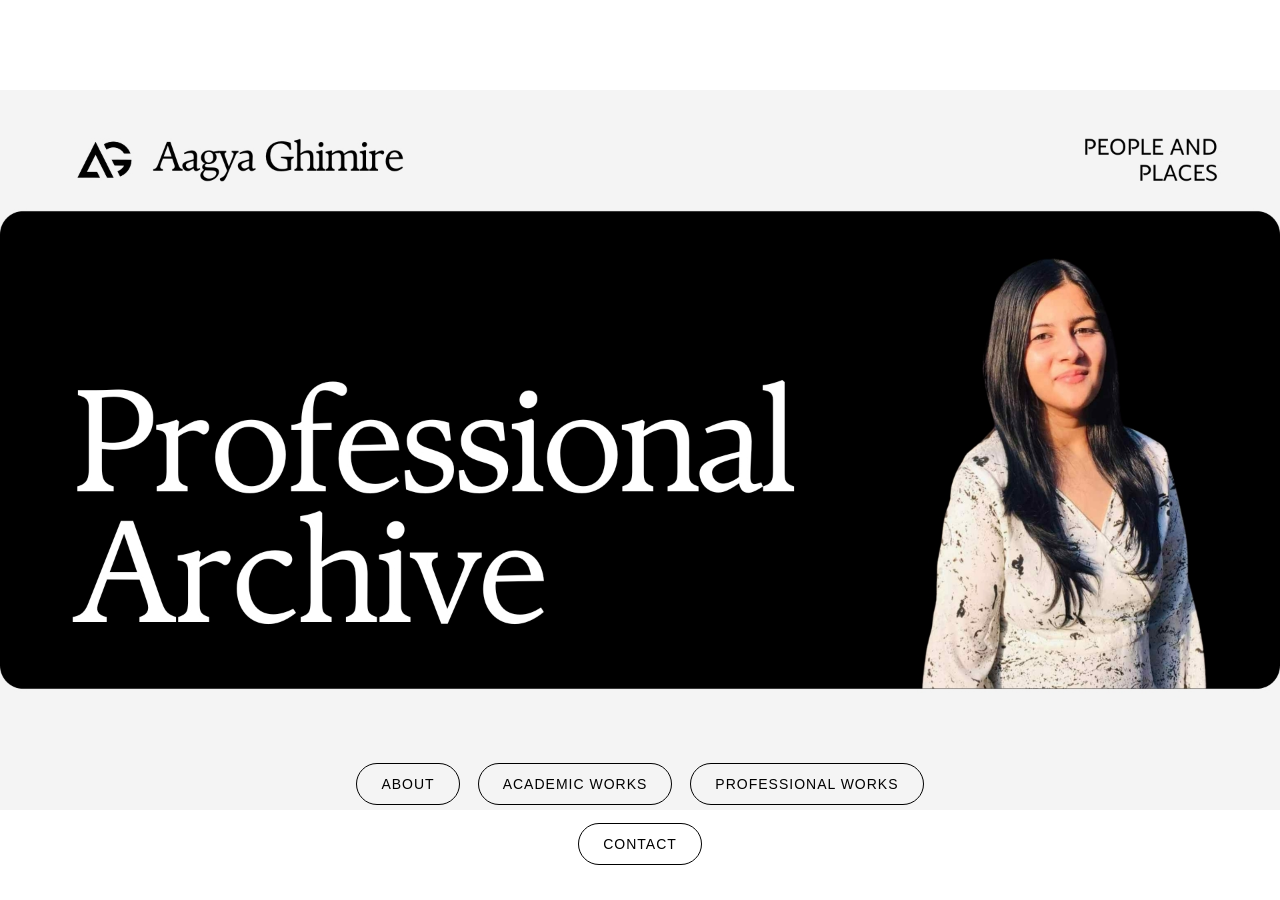
<file: index.html>
<!DOCTYPE html>
<html>
<head>
<title>Home</title>
<link rel="stylesheet" href="css/style.css">
</head>
<body>

<div class="hero">

<img src="images/home-hero.jpg">

<div class="home-nav">

<a class="btn" href="about.html">ABOUT</a>

<a class="btn" href="academic.html">
ACADEMIC WORKS
</a>

<a class="btn" href="professional.html">
PROFESSIONAL WORKS
</a>

<a class="btn" href="contact.html">
CONTACT
</a>

</div>

</div>

</body>
</html>
</file>
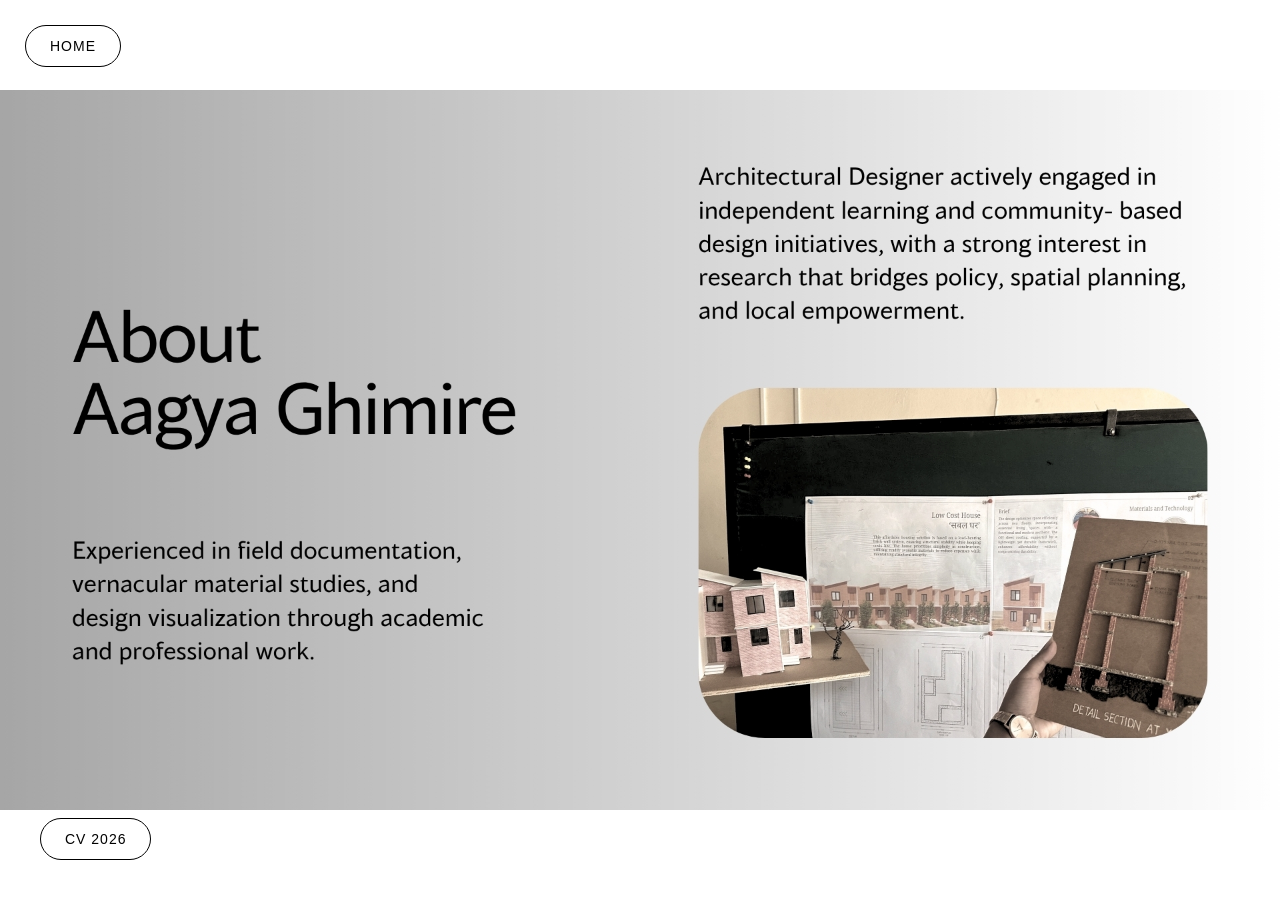
<file: about.html>
<!DOCTYPE html>
<html>
<head>
<title>About</title>
<link rel="stylesheet" href="css/style.css">
</head>
<body>

<a class="btn home-btn" href="index.html">
HOME
</a>

<div class="about-page">

<img src="images/about-profile.jpg">

<a class="btn cv-btn"
href="https://heyzine.com/flip-book/26b24159ec.html"
target="_blank">

CV 2026

</a>

</div>

</body>
</html>
</file>
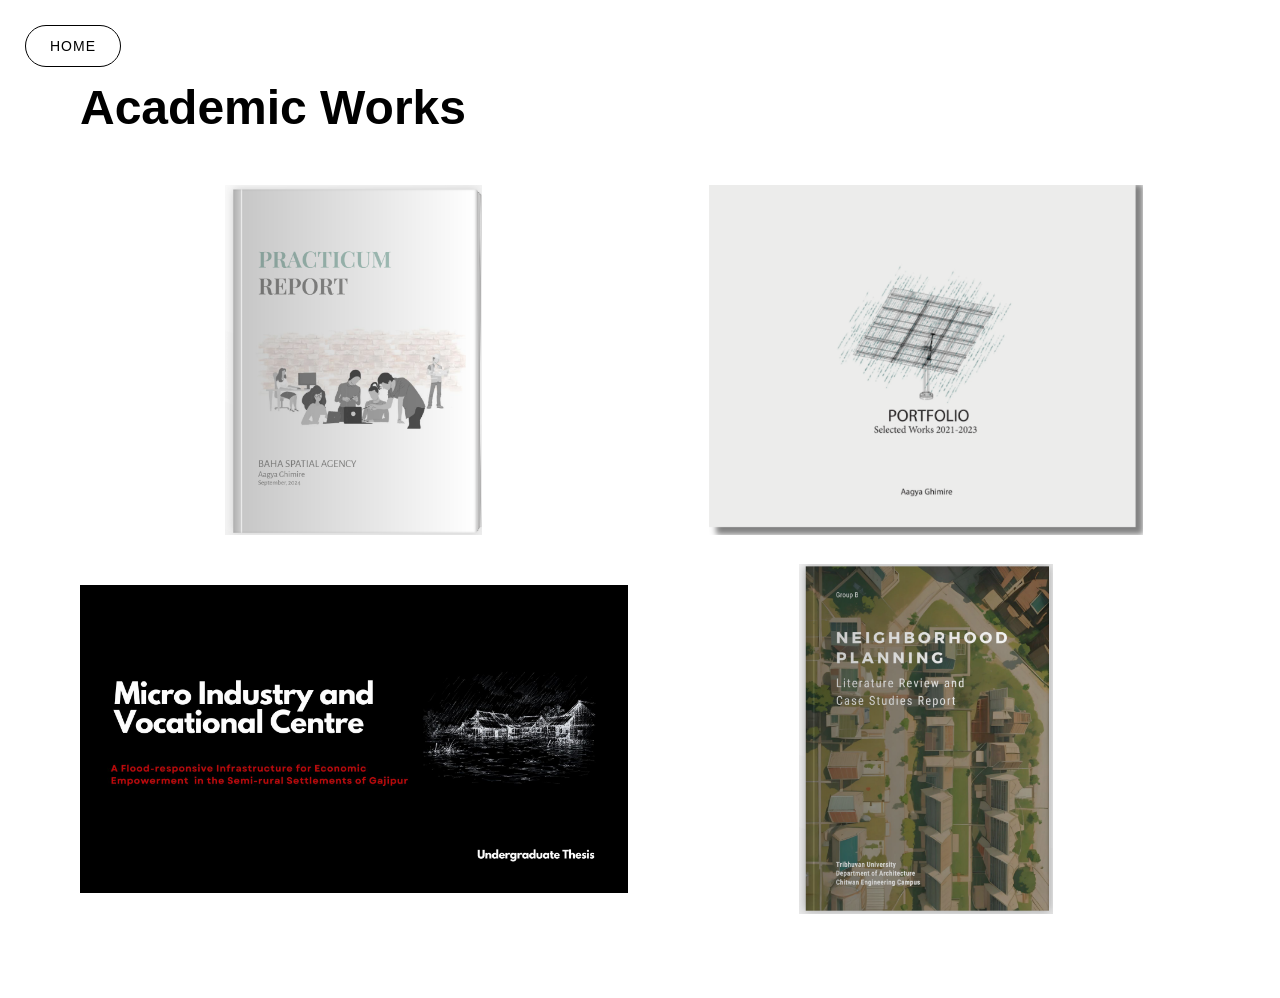
<file: academic.html>
<!DOCTYPE html>
<html>
<head>
<title>Academic</title>
<link rel="stylesheet" href="css/style.css">
</head>
<body>

<a class="btn home-btn" href="index.html">
HOME
</a>

<div class="academic-page">

<h1 class="academic-title">
Academic Works
</h1>

<div class="academic-grid">

<a href="https://heyzine.com/flip-book/0d83771187.html">
<img src="images/academic-01.png">
</a>

<a href="https://heyzine.com/flip-book/7416e0487f.html">
<img src="images/academic-02.png">
</a>

<a href="https://heyzine.com/flip-book/531ed7a734.html">
<img src="images/academic-03.jpg">
</a>

<a href="https://heyzine.com/flip-book/d63253dfa7.html">
<img src="images/academic-04.png">
</a>

</div>

</div>

</body>
</html>
</file>
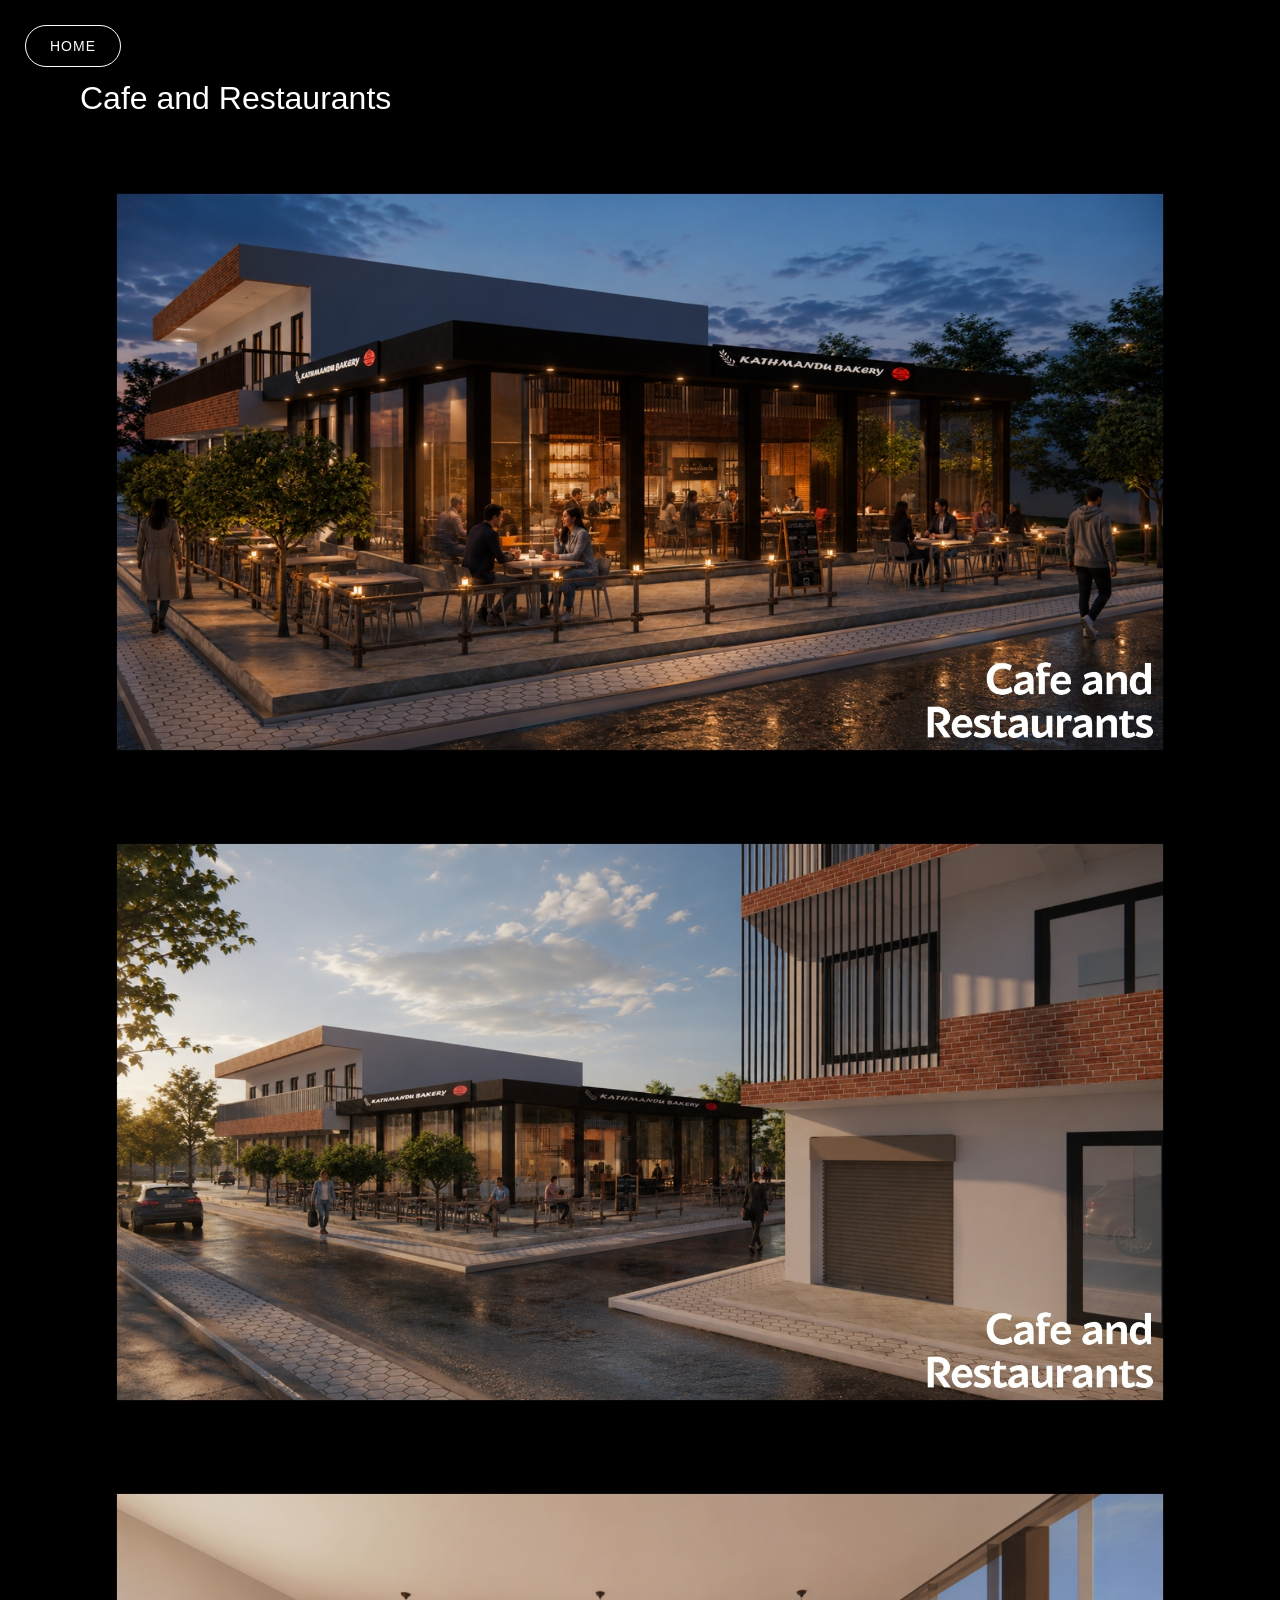
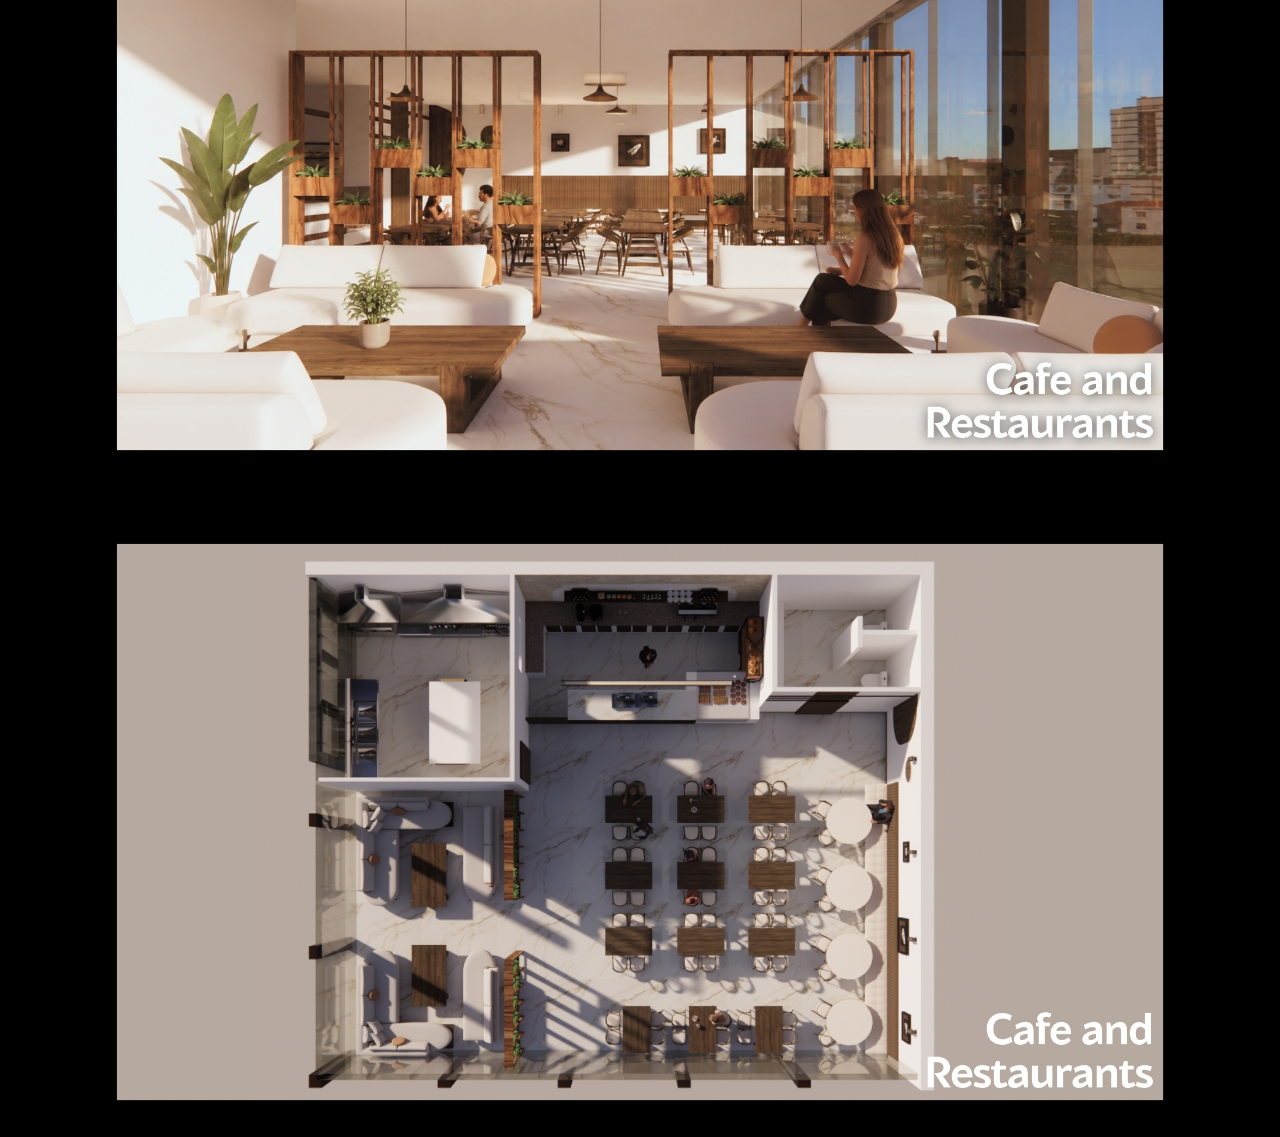
<file: cafe.html>
<!DOCTYPE html>
<html>
<head>
<title>Cafe</title>
<link rel="stylesheet" href="css/style.css">
</head>

<body class="project-page">

<a class="btn home-btn" href="index.html">
HOME
</a>

<h1>Cafe and Restaurants</h1>

<img src="images/cafe-01.jpg">
<img src="images/cafe-02.jpg">
<img src="images/cafe-03.jpg">
<img src="images/cafe-04.jpg">

</body>
</html>
</file>
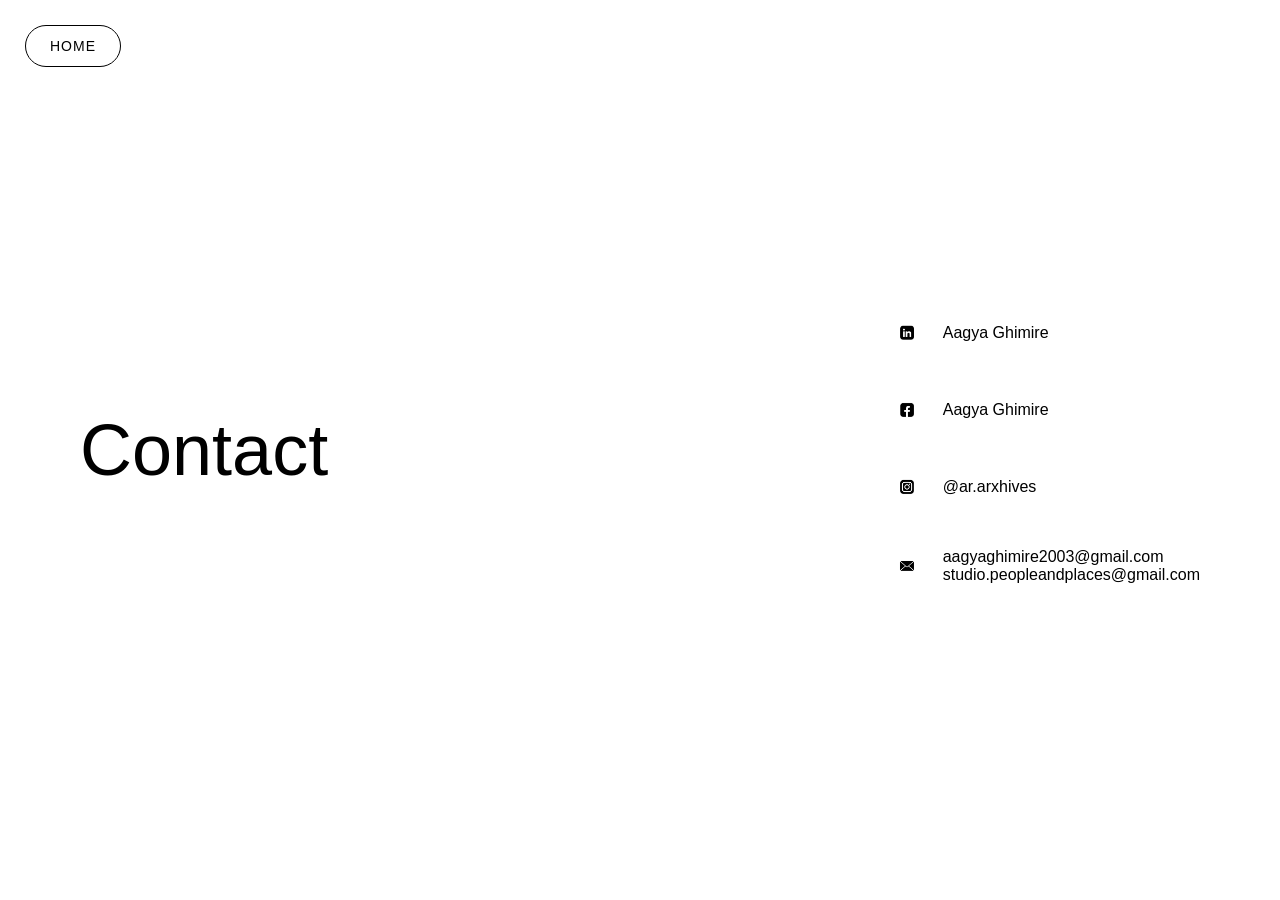
<file: contact.html>
<!DOCTYPE html>
<html>
<head>
<title>Contact</title>
<link rel="stylesheet" href="css/style.css">
</head>
<body>

<a class="btn home-btn" href="index.html">
HOME
</a>

<div class="contact-page">

<div class="contact-title">
Contact
</div>

<div class="contact-right">

<a class="contact-item"
href="https://www.linkedin.com/in/aagya-ghimire-953a95229/?originalSubdomain=np">

<img src="images/linkedin.jpg">

<span>Aagya Ghimire</span>

</a>

<a class="contact-item"
href="https://www.facebook.com/aagyaghimire2003">

<img src="images/facebook.jpg">

<span>Aagya Ghimire</span>

</a>

<a class="contact-item"
href="https://www.instagram.com/ar.arxhives/">

<img src="images/instagram.jpg">

<span>@ar.arxhives</span>

</a>

<a class="contact-item"
href="mailto:aagyaghimire2003@gmail.com">

<img src="images/email.jpg">

<span>
aagyaghimire2003@gmail.com<br>
studio.peopleandplaces@gmail.com
</span>

</a>

</div>

</div>

</body>
</html>
</file>
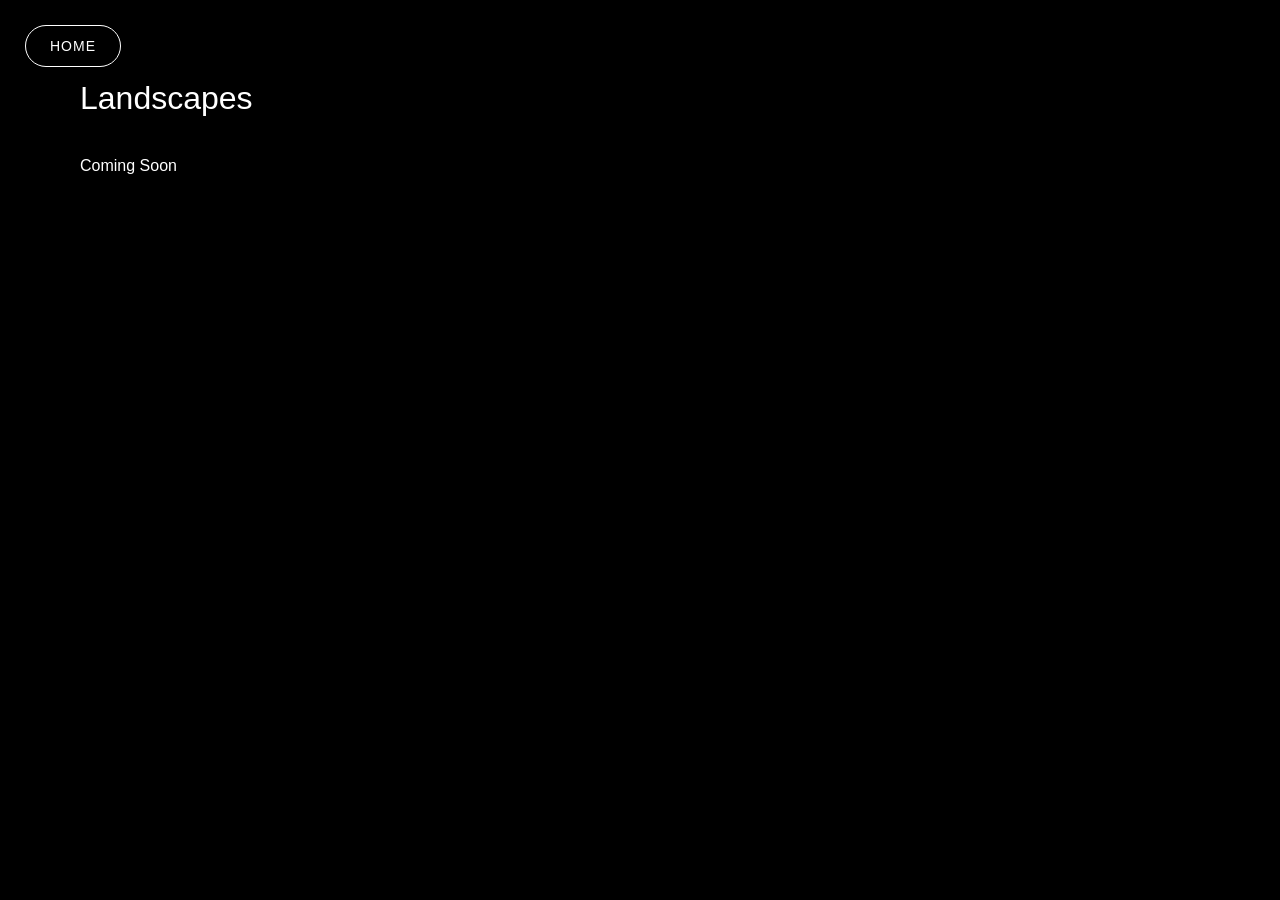
<file: landscape.html>
<!DOCTYPE html>
<html>
<head>
<title>Landscape</title>
<link rel="stylesheet" href="css/style.css">
</head>

<body class="project-page">

<a class="btn home-btn" href="index.html">
HOME</a>

<h1>Landscapes</h1>

<p>Coming Soon</p>

</body>
</html>
</file>
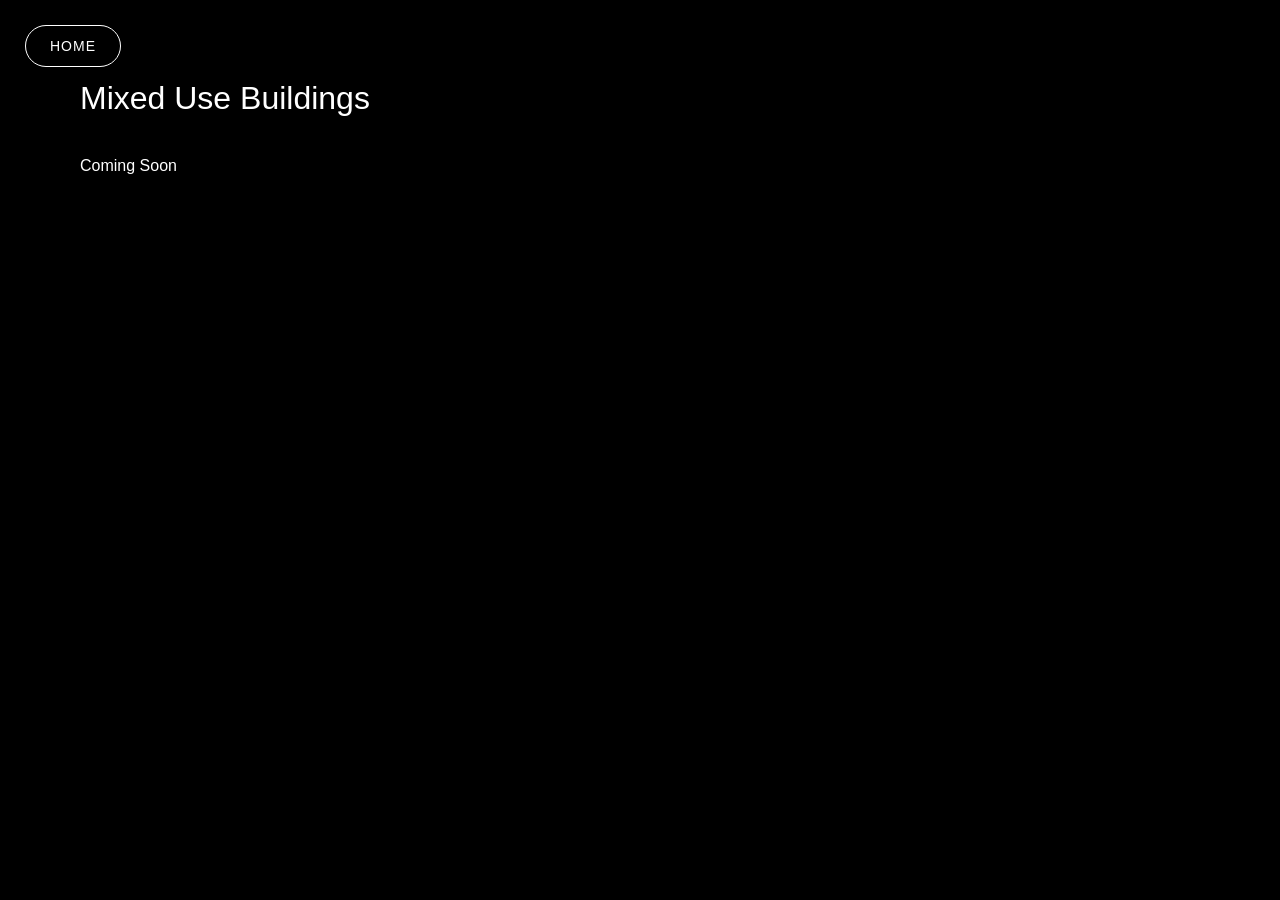
<file: mixed-use.html>
<!DOCTYPE html>
<html>
<head>
<title>Mixed Use</title>
<link rel="stylesheet" href="css/style.css">
</head>

<body class="project-page">

<a class="btn home-btn" href="index.html">
HOME</a>

<h1>Mixed Use Buildings</h1>

<p>Coming Soon</p>

</body>
</html>
</file>
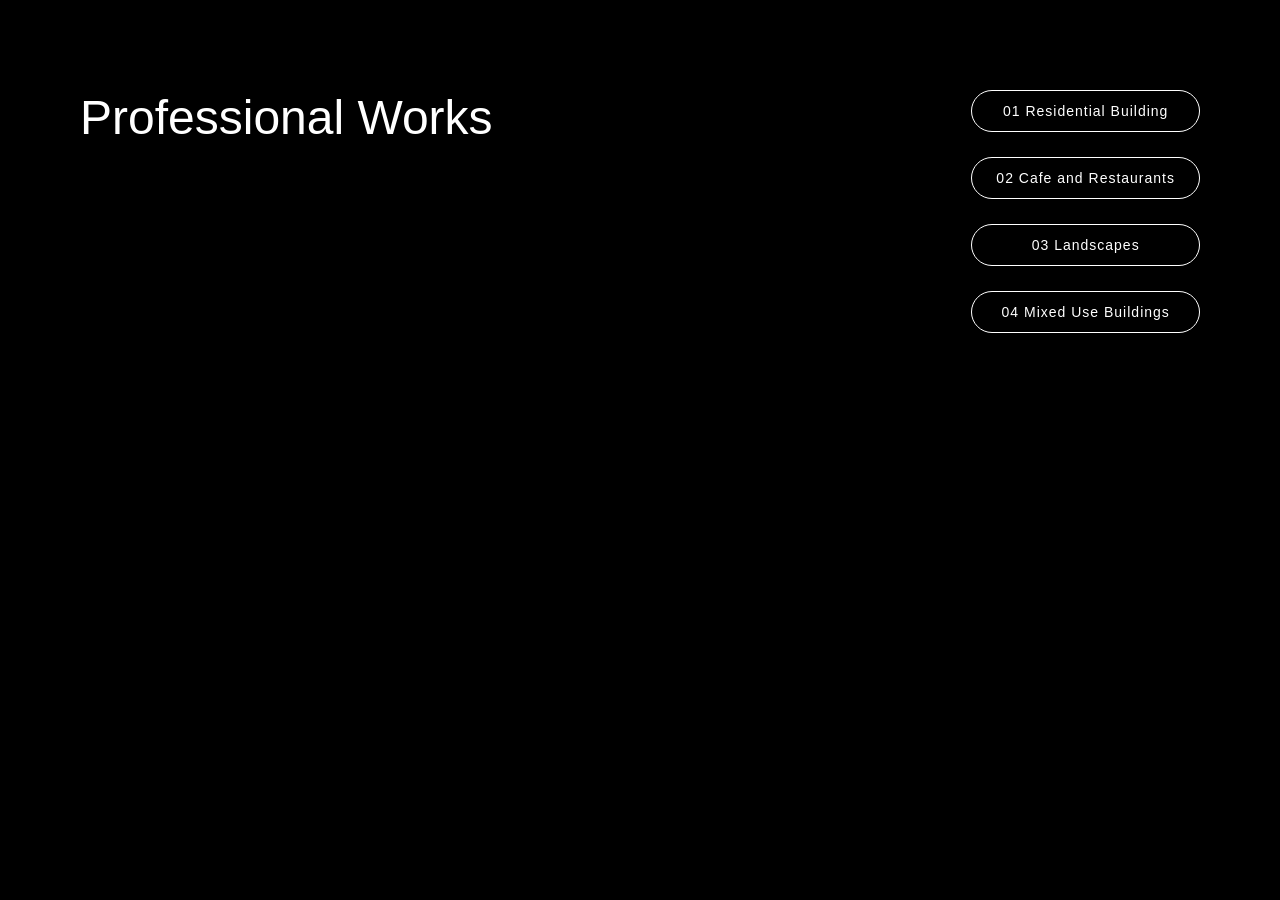
<file: professional.html>
<!DOCTYPE html>
<html>
<head>
<title>Professional</title>
<link rel="stylesheet" href="css/style.css">
</head>
<body>

<a class="btn home-btn" href="index.html">
HOME
</a>

<div class="professional-page">

<div class="prof-title">
Professional Works
</div>

<div class="prof-links">

<a class="btn" href="residential.html">
01 Residential Building
</a>

<a class="btn" href="cafe.html">
02 Cafe and Restaurants
</a>

<a class="btn" href="landscape.html">
03 Landscapes
</a>

<a class="btn" href="mixed-use.html">
04 Mixed Use Buildings
</a>

</div>

</div>

</body>
</html>
</file>
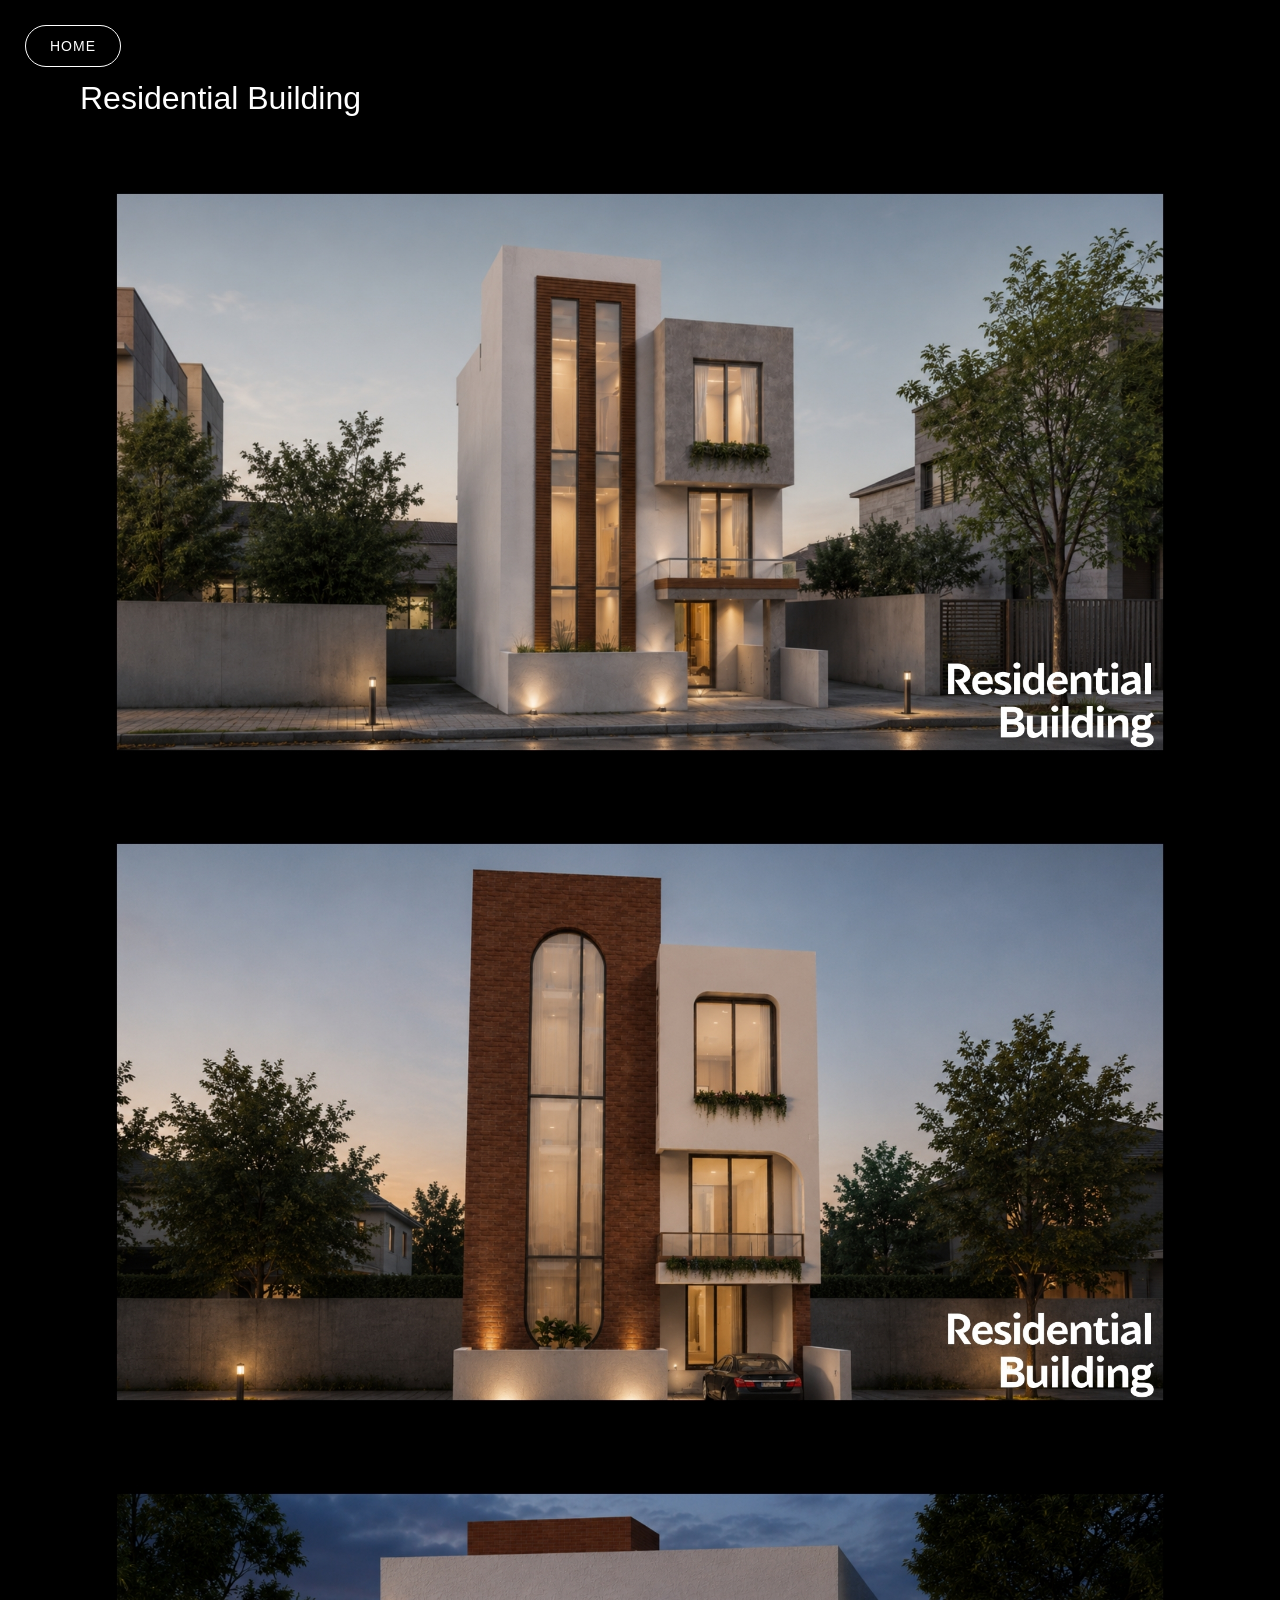
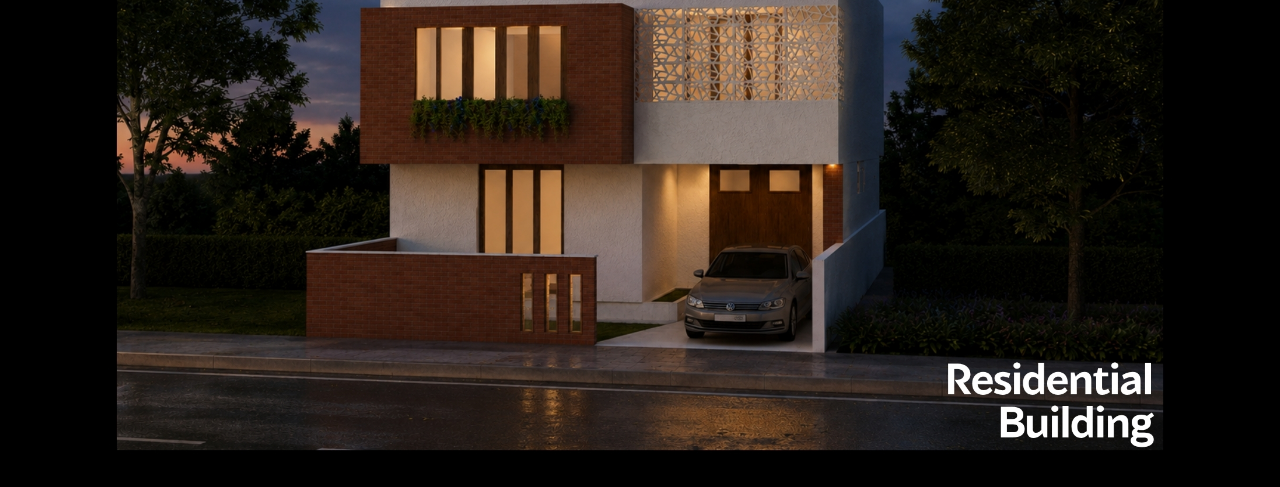
<file: residential.html>
<!DOCTYPE html>
<html>
<head>
<title>Residential</title>
<link rel="stylesheet" href="css/style.css">
</head>

<body class="project-page">

<a class="btn home-btn" href="index.html">
HOME
</a>

<h1>Residential Building</h1>

<img src="images/residential-01.jpg">
<img src="images/residential-02.jpg">
<img src="images/residential-03.jpg">

</body>
</html>
</file>
<file: css/style.css>
/* =========================
GLOBAL RESET
========================= */

*{
    margin:0;
    padding:0;
    box-sizing:border-box;
    font-family:Arial, Helvetica, sans-serif;
}

html,body{
    width:100%;
    height:100%;
}

a{
    text-decoration:none;
    color:inherit;
}

.btn{
    display:inline-flex;
    align-items:center;
    justify-content:center;
    padding:12px 24px;
    border:1.5px solid currentColor;
    border-radius:50px;
    background:transparent;
    color:inherit;
    font-size:14px;
    letter-spacing:1px;
    transition:0.3s;
}

.btn:hover{
    opacity:0.7;
}

.hero{
    width:100%;
    height:100vh;
    position:relative;
    overflow:hidden;
}

.hero img{
    width:100%;
    height:100%;
    object-fit:contain;
    display:block;
}

.home-nav{
    position:absolute;
    bottom:35px;
    left:50%;
    transform:translateX(-50%);
    display:flex;
    gap:18px;
    flex-wrap:wrap;
    justify-content:center;
}

.home-btn{
    position:fixed;
    top:25px;
    left:25px;
    z-index:9999;
}

.about-page{
    width:100%;
    height:100vh;
    position:relative;
}

.about-page img{
    width:100%;
    height:100%;
    object-fit:contain;
}

.cv-btn{
    position:absolute;
    left:40px;
    bottom:40px;
}

.academic-page{
    min-height:100vh;
    padding:80px;
}

.academic-title{
    font-size:48px;
    margin-bottom:50px;
}

.academic-grid{
    display:grid;
    grid-template-columns:1fr 1fr;
    gap:25px;
}

.academic-grid img{
    width:100%;
    height:350px;
    object-fit:contain;
}

.professional-page{
    background:#000;
    color:#fff;
    min-height:100vh;
    display:flex;
    justify-content:space-between;
    align-items:flex-start;
    padding:90px 80px;
}

.prof-title{
    font-size:48px;
    font-weight:300;
}

.prof-links{
    display:flex;
    flex-direction:column;
    gap:25px;
}

.professional-page .btn{
    border-color:#fff;
    color:#fff;
}

.project-page{
    background:#000;
    color:#fff;
    min-height:100vh;
    padding:80px;
}

.project-page .btn{
    border-color:#fff;
    color:#fff;
}

.project-page h1{
    margin-bottom:40px;
    font-weight:300;
}

.project-page img{
    width:100%;
    height:auto;
    display:block;
    margin-bottom:20px;
}

.contact-page{
    min-height:100vh;
    padding:80px;
    display:flex;
    justify-content:space-between;
    align-items:center;
}

.contact-title{
    font-size:72px;
    font-weight:300;
}

.contact-right{
    display:flex;
    flex-direction:column;
    gap:45px;
}

.contact-item{
    display:flex;
    align-items:center;
    gap:20px;
}

.contact-item img{
    width:32px;
    height:32px;
    object-fit:contain;
}

@media(max-width:768px){

    .home-nav{
        flex-direction:column;
    }

    .academic-page{
        padding:40px;
    }

    .academic-grid{
        grid-template-columns:1fr;
    }

    .professional-page{
        flex-direction:column;
        gap:60px;
    }

    .contact-page{
        flex-direction:column;
        align-items:flex-start;
        gap:60px;
    }

    .contact-title{
        font-size:48px;
    }
}
</file>
